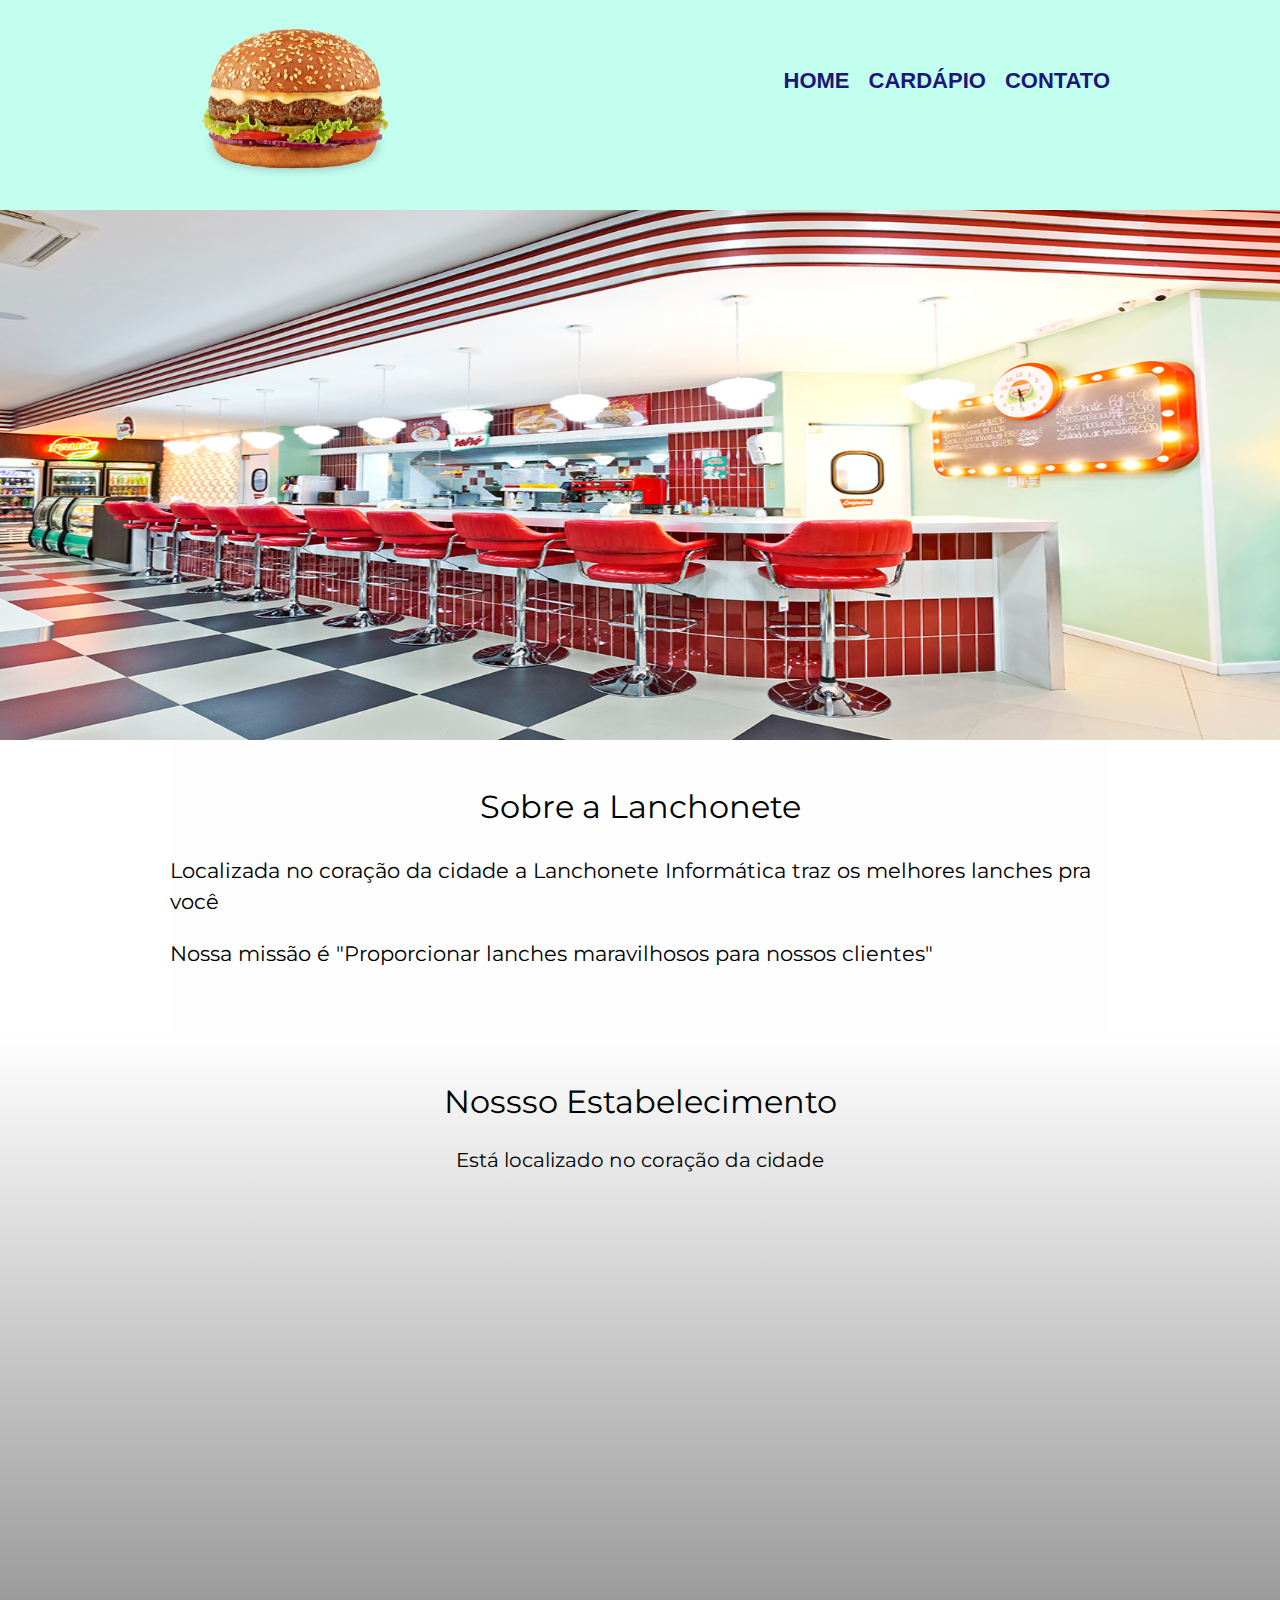
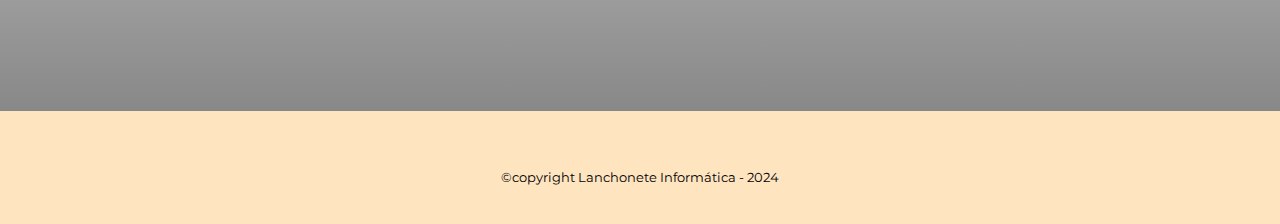
<file: index.html>
<!DOCTYPE html>
<html>
    <head>
        <meta charset="UTF-8">
        <meta name="viewport" content="width=device-width">
        <title>Lanchonete Informática</title>
        <link rel="stylesheet" href="assets/css/reset.css">
        <link rel="stylesheet" href ="assets/css/styles.css">
        <link rel="preconnect" href="https://fonts.googleapis.com">
        <link rel="preconnect" href="https://fonts.gstatic.com" crossorigin >
        <link href="https://fonts.googleapis.com/css2?family=Montserrat&display=swap" rel="stylesheet">
    </head>
    <body>
        <header>
            <div class = "caixa">
            <img src = "assets/img/hamburguer.webp"
            width="250">
            <nav>
                <ul>
                    <li>
                        <a href = "index.html">Home</a>
                    </li>
                    <li>
                        <a href = "cardapio.html">Cardápio</a>
                    </li>
                    </li>
                    <li>
                        <a href = "contato.html">Contato</a>
                    </li>
                </ul>
            </nav>
        </div>
    </header>
    <img class = "banner" src = "assets/img/banner.jpeg">
    <main>
        <section class = "principal">
            <h1 class = "titulo-principal">
                Sobre a Lanchonete</h1>
            <h2>Localizada no coração da cidade
                a <b>Lanchonete Informática</b>
                traz os melhores lanches pra você
            </h2>
                <h2 class = missao><em>Nossa missão é
                    <b>"Proporcionar lanches maravilhosos
                        para nossos clientes"</b>
                </em>
                </h2>
        </section>
        <section class ="mapa">
        <h2 class ="titulo-principal"> Nossso Estabelecimento</h2>
        <h3>Está localizado no coração da cidade</h3>
        <div class = "mapa-conteudo">
        <iframe src="https://www.google.com/maps/embed?pb=!1m18!1m12!1m3!1d3461.638358660164!2d-51.14403047576877!3d-29.816990565580237!2m3!1f0!2f0!3f0!3m2!1i1024!2i768!4f13.1!3m3!1m2!1s0x95196f2a598e5313%3A0x2f79be1a220aa983!2sCol%C3%A9gio%20ULBRA%20S%C3%A3o%20Lucas%20-%20R.%20Vinte%20e%20Cinco%20de%20Julho%2C%20564%20-%20Vargas%2C%20Sapucaia%20do%20Sul%20-%20RS%2C%2093222-000!5e0!3m2!1spt-BR!2sbr!4v1718151762123!5m2!1spt-BR!2sbr" height="450" style="border:0;" allowfullscreen="" loading="lazy" referrerpolicy="no-referrer-when-downgrade" width="100%" style="border: 0;"></iframe>
        </div>
    </section>
    </main> 
    <footer>
        <p class="copyright">&copy;copyright Lanchonete Informática - 2024</p>
    </footer>
 </body>
</html>
</file>
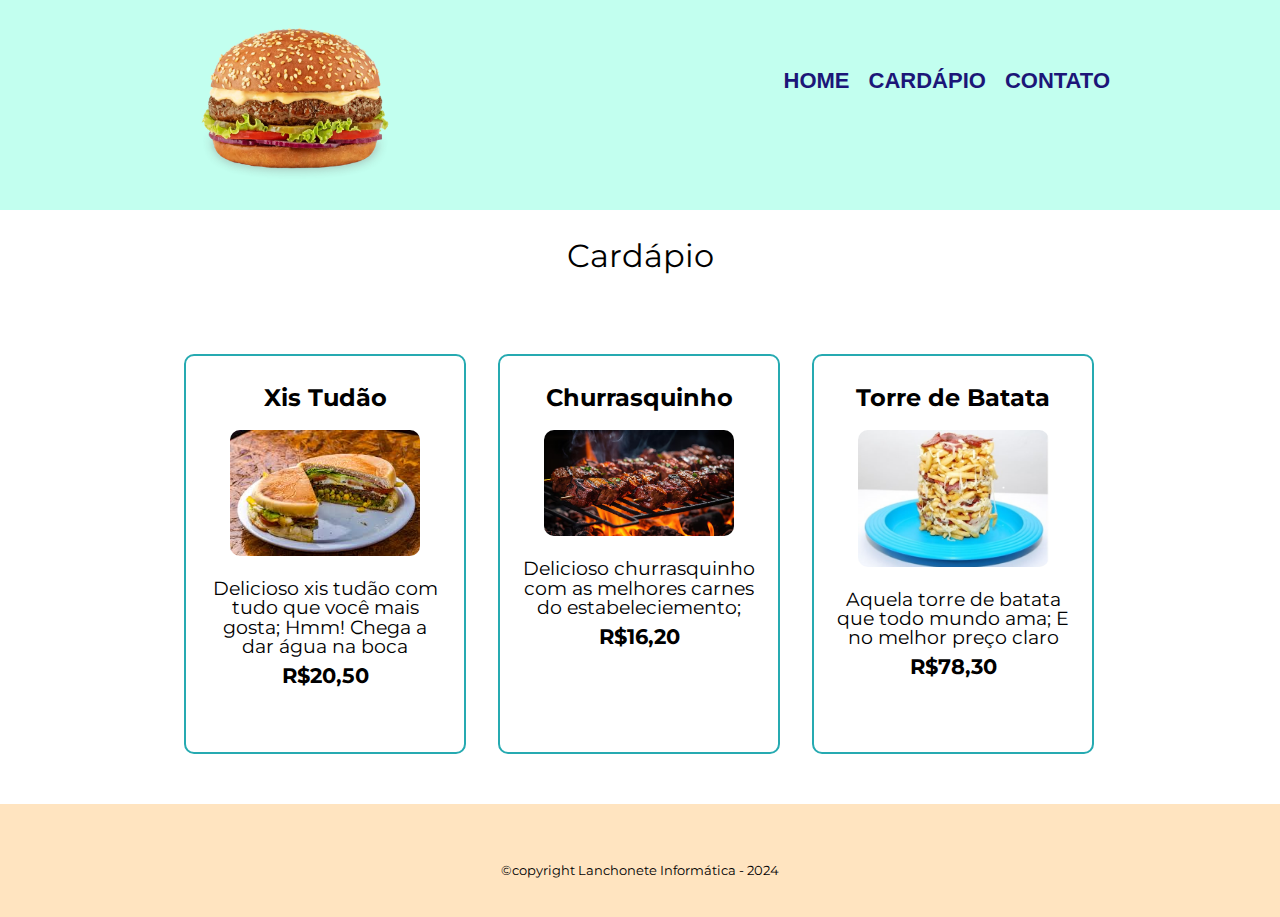
<file: cardapio.html>
<!DOCTYPE html>
<html>
    <head>
        <meta charset="UTF-8">
        <meta name="viewport" content="width=device-width">
        <title>Lanchonete Informática - Cardápio</title>
        <link rel="stylesheet" href="assets/css/reset.css">
        <link rel="stylesheet" href ="assets/css/styles.css">
        <link rel="preconnect" href="https://fonts.googleapis.com">
        <link rel="preconnect" href="https://fonts.gstatic.com" crossorigin >
        <link href="https://fonts.googleapis.com/css2?family=Montserrat&display=swap" rel="stylesheet">
    </head>
    <body>
        <header>
            <div class = "caixa">
            <img src = "assets/img/hamburguer.webp"
            width="250">
            <nav>
                <ul>
                    <li>
                        <a href = "index.html">Home</a>
                    </li>
                    <li>
                        <a href = "cardapio.html">Cardápio</a>
                    </li>
                    </li>
                    <li>
                        <a href = "contato.html">Contato</a>
                    </li>
                </ul>
            </nav>
        </div>
    </header>
    <main>
       <h1 class="titulo-principal" style="margin-top: 30px;">Cardápio</h1>
       <ul class="cardapio">
        <li>
            <h1 class="cardapio-descricao">Xis Tudão</h1>
            <img class=" cardapio-foto" src="assets/img/xis.jpeg">
            <h2 class="cardapio-descricao">Delicioso xis tudão com tudo que você mais gosta; Hmm! Chega a dar água na boca
            <h3 class="cardapio-preco">R$20,50</h3>
            </h2>
    </li>
    <li>
        <h1 class="cardapio-descricao">Churrasquinho</h1>
        <img class=" cardapio-foto" src="assets/img/churrasquinho.avif">
        <h2 class="cardapio-descricao">Delicioso churrasquinho com as melhores carnes do estabeleciemento;
        <h3 class="cardapio-preco">R$16,20</h3>
        </h2>
</li>
<li>
    <h1 class="cardapio-descricao">Torre de Batata</h1>
    <img class=" cardapio-foto" src="assets/img/torre_batata.jpeg">
    <h2 class="cardapio-descricao">Aquela torre de batata que todo mundo ama; E no melhor preço claro
    <h3 class="cardapio-preco">R$78,30</h3>
    </h2>
</li>
    </main> 
    <footer>
        <p class="copyright">&copy;copyright Lanchonete Informática - 2024</p>
    </footer>
 </body>
</html>
</file>
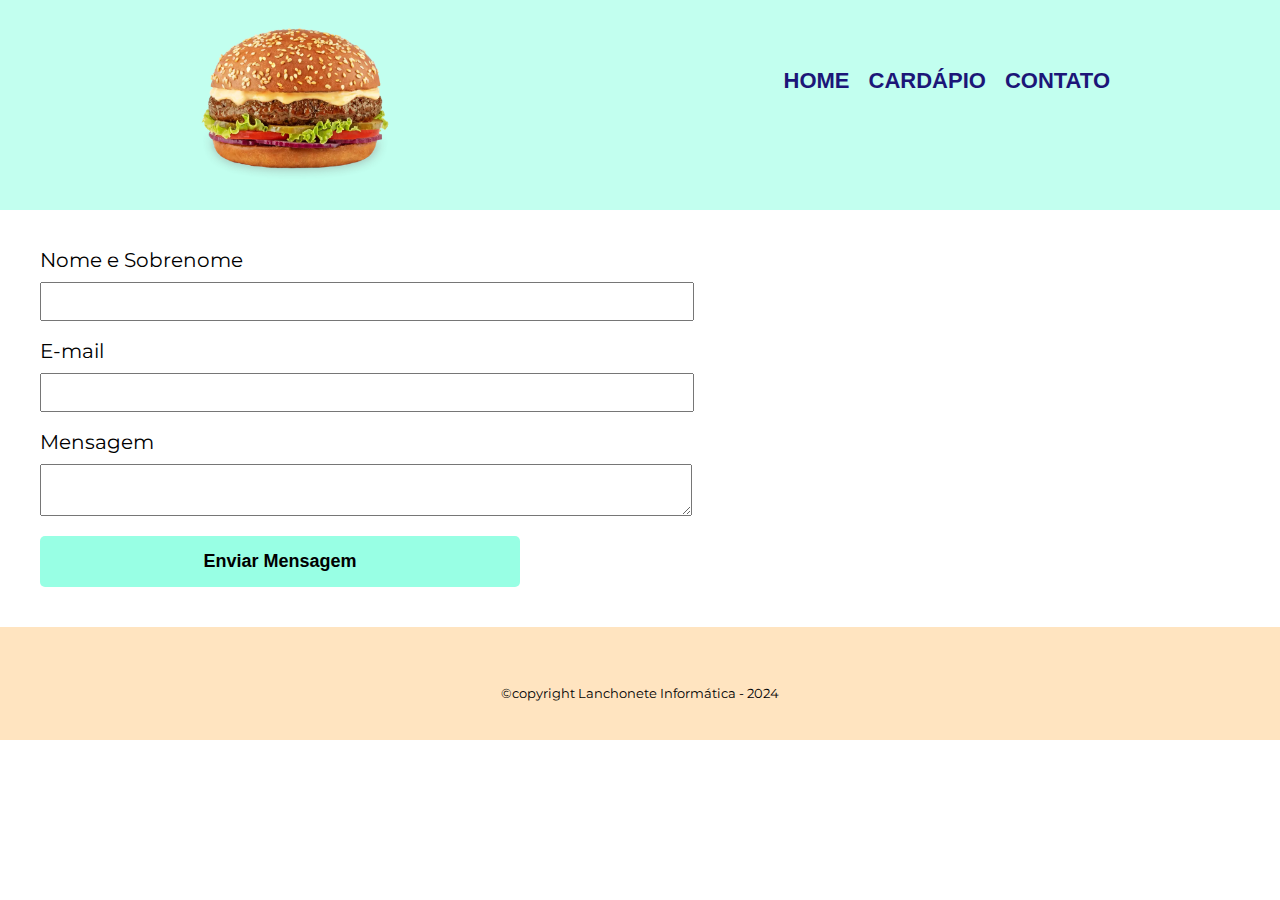
<file: contato.html>
<!DOCTYPE html>
<html>
    <head>
        <meta charset="UTF-8">
        <meta name="viewport" content="width=device-width">
        <title>Lanchonete Informática - Cardápio</title>
        <link rel="stylesheet" href="assets/css/reset.css">
        <link rel="stylesheet" href ="assets/css/styles.css">
        <link rel="preconnect" href="https://fonts.googleapis.com">
        <link rel="preconnect" href="https://fonts.gstatic.com" crossorigin >
        <link href="https://fonts.googleapis.com/css2?family=Montserrat&display=swap" rel="stylesheet">
    </head>
    <body>
        <header>
            <div class = "caixa">
            <img src = "assets/img/hamburguer.webp"
            width="250">
            <nav>
                <ul>
                    <li>
                        <a href = "index.html">Home</a>
                    </li>
                    <li>
                        <a href = "cardapio.html">Cardápio</a>
                    </li>
                    </li>
                    <li>
                        <a href = "contato.html">Contato</a>
                    </li>
                </ul>
            </nav>
        </div>
    </header>
    <main>
       <form>
        <fieldset>
            <label for="nome-sobrenome">Nome e Sobrenome</label>
            <input id="nome-sobrenome" type="text" class="input-padrao">
            
            <label for="email">E-mail</label>
            <input id="email" type="email" class="input-padrao">

            <label for="mensagem">Mensagem</label>
            <textarea id="mensagem" class="input-padrao"></textarea>
            </fieldset>

            <input class="enviar" type="button" value="Enviar Mensagem">



        </form>

    </main> 
    <footer>
        <p class="copyright">&copy;copyright Lanchonete Informática - 2024</p>
    </footer>
 </body>
</html>
</file>
<file: assets/css/styles.css>
body {
    font-family: 'Montserrat', sans-serif;
}
header {
    background: #c2ffef;
    padding: 20px 0;
}
.banner {
    width: 100%;
    height: 530px;
}
.caixa {
    position: relative;
    width: 940px;
    margin: 0 auto;
}
nav {
    position: absolute;
    top: 50px;
    right: 0;
}
nav li {
    display: inline;
    margin: 0 0 0 15px; 
}
nav a {
    text-transform: uppercase;
    text-decoration: none;
    color: #1C1678;
    font-weight: bold;
    font-size: 22px;
    font-family: Verdana, Geneva, Tahoma, sans-serif;
}
nav a:hover {
    color: #8576FF;
    text-decoration: underline;
}
.principal {
    padding: 3em 0;
    background-color: #FEFEFE;
    width: 940px;
    margin: 0 auto;
}
.principal h2{
    margin: 0 0 1em;
    font-size: 1.3em;
    line-height: 1.5;

}
.titulo-principal {
    font-size: 2em;
    text-align: center;
    margin: 0 0 1em;
    clear: left;
}
.mapa {
    padding: 3em 0;
    background: linear-gradient(#FEFEFE, #888888);
}
.mapa h3 {
    margin: 0 0 2em;
    text-align: center;
    font-size: 20px;
}
.mapa-conteudo {
    width: 650px;
    margin: 0 auto;
}
footer {
    text-align: center;
    padding: 40px 0;
    background-color: #FFE4C0;
}
.copyright {
    color: #000000;
    font-size: 13px;
    padding: 20px 0 0;
}
.cardapio {
    width: 940px;
    margin: 0 auto;
    padding: 50px 0;
}
.cardapio li {
    display: inline-block;
    text-align: center;
    width: 30%;
    vertical-align: top;
    margin: 0 1.5%;
    padding: 30px 20px;
    box-sizing: border-box;
    border: 2px solid #26aab1;
    border-radius: 10px;
    min-height: 400px;
}
.cardapio li:hover {
    border-color: rgb(151, 112, 117);
    cursor: pointer;
    transition: 0.5s;
}
.cardapio li:active {
    font-size: 1.2em;
}
.cardapio li:hover h1 {
    font-size: 1.7em;
    color: #1509bd;
    transition: 0.5s;
}
.cardapio li:hover h2 {
    color: rgb(23, 1, 148);
    transition: 0.5s;
}
.cardapio li:hover h3 {
    font-size: 1.7em;
    color: #1509bd;
    transition: 0.5s;
}
.cardapio h1 {
    font-size: 1.5em;
    font-weight: bold;
}
.cardapio-descricao {
    font-size: 1.2em;
}
.cardapio-foto {
    border-radius: 10px;
    margin: 20px;
    width: 80%;
}
.cardapio-preco {
    font-size: 1.3em;
    font-weight: bold;
    margin-top: 10px;
}
form {
    margin: 40px 40px;
}
form label {
    display: block;
    font-size: 20px;
    margin: 0 0 12px;
}
.input-padrao {
    display: block;
    margin: 0 0 20px;
    width: 50%;
    padding: 10px 25px;
}
.enviar {
    width: 40%;
    padding: 15px 0;
    background: #98ffe4;
    color: rgb(0, 0, 0);
    border: none;
    border-radius: 5px;
    font-weight: bold;
    font-size: 18px;
    cursor: pointer;
    transition: 1s all;
}
.enviar:hover {
    background: #59e2be;
    transform: scale(1.02);
}
@media screen and (max-width: 470px) {
    nav a {
        font-size: 3em;
    }
}
@media screen and (max-width: 480px) {
    .caixa, .principal, .cardapio {
        width: auto;
    }
    .mapa {
        overflow: hidden;
    }
    .cardapio li {
        display: block;
        width: 95%;
        margin-top: 15px;
    }
}
</file>
